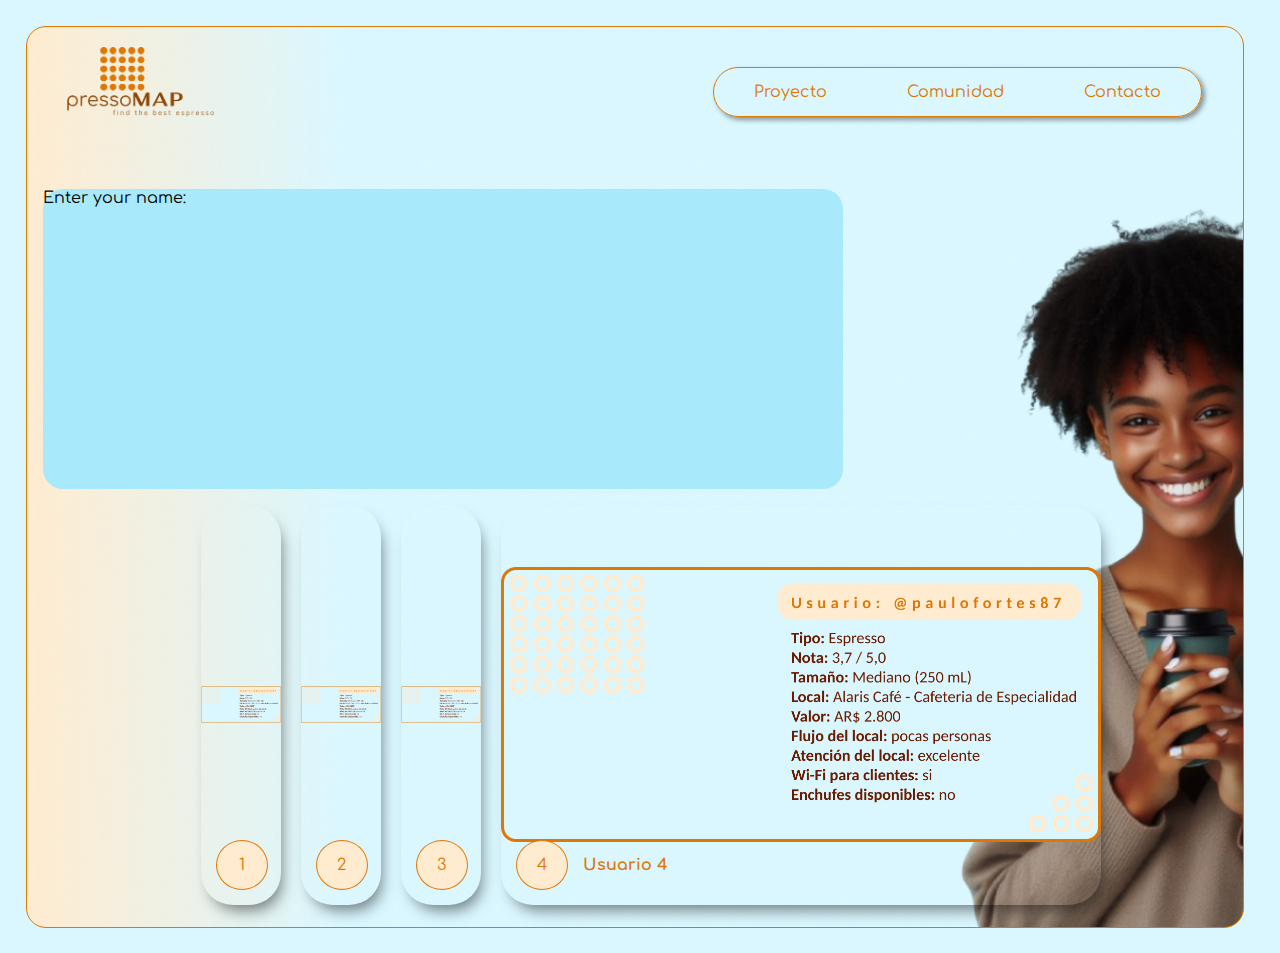
<file: comunidad.html>
<!DOCTYPE html>
<html lang="es">

<head>
    <link rel="preconnect" href="https://fonts.googleapis.com">
    <link rel="preconnect" href="https://fonts.gstatic.com" crossorigin>
    <link href="https://fonts.googleapis.com/css2?family=Comfortaa:wght@300..700&display=swap" rel="stylesheet">
    <meta charset="UTF-8">
    <meta name="viewport" content="width=device-width, initial-scale=1.0">
    <link rel="stylesheet" href="stylesheet.css">
    <link rel="shortcut icon" type="image/ico" href="Image Refs/Refs Images/icono.ico" />
    <title>Comunidad</title>
</head>

<body class="comunidadBody">
    <div class="frameComunidad">

        <!-- defino la barra de navegación -->

        <div class="encabezado">
            <div>
                <a href="index.html"><img class="logo" src="Image Refs/Logos/pressoMAP logo oficial.png"
                        alt="imagen logo presso map"></a>
            </div>
            <div class="barraNavegacion">
                <nav>
                    <ul class="listaNav">
                        <li class="hideOnMobile"><a href="#">Proyecto</a></li>
                        <li class="hideOnMobile"><a href="/comunidad.html">Comunidad</a></li>
                        <li class="hideOnMobile"><a href="#">Contacto</a></li>
                        <li class="botonMenu" onclick=showMenuHamburguesa()><a href="index.html"><img
                                    class="iconoHamburguesa" src="/Image Refs/Refs Images/icono hamburguesa.png"
                                    alt="icono hamburguesa"></a>
                        </li>
                    </ul>
                    <ul class="menuHamburguesa">
                        <li class="elementoLista"><img onclick=hideMenuHamburguesa() class="iconoCerrar"
                                src="/Image Refs/Refs Images/iconoCerrar.png" alt="icono cerrar"></li>
                        <li class="elementoLista"><a href="#">Proyecto</a></li>
                        <li class="elementoLista"><a href="#">Comunidad</a></li>
                        <li class="elementoLista"><a href="#">Contacto</a></li>
                    </ul>
                </nav>
            </div>
        </div>
        <br>
        <br>

        <div class="contenedorComunidad">
            <div class="lineaSupComunidad">
                <div class="formularioComunidad">
                    <form action="" method="get" class="form-example">
                        <div class="form-example">
                            <label for="name">Enter your name: </label>
                            <input type="text" name="name" id="name" required />
                        </div>
                    </form>
                </div>
                <div class="cajaOculta"></div>
            </div>
            <div class="lineaInfComunidad">
                <!-- CARDS ANIMADOS -->
                <div class="wrapper">
                    <div class="container">
                        <input type="radio" name="slide" id="c1" checked>
                        <label for="c1" class="card">
                            <div class="row">
                                <div class="icon">1</div>
                                <div class="description">
                                    <h4>Usuario 1</h4>
                                </div>
                            </div>
                        </label>
                        <input type="radio" name="slide" id="c2" checked>
                        <label for="c2" class="card">
                            <div class="row">
                                <div class="icon">2</div>
                                <div class="description">
                                    <h4>Usuario 2</h4>
                                </div>
                            </div>
                        </label>
                        <input type="radio" name="slide" id="c3" checked>
                        <label for="c3" class="card">
                            <div class="row">
                                <div class="icon">3</div>
                                <div class="description">
                                    <h4>Usuario 3</h4>
                                </div>
                            </div>
                        </label>
                        <input type="radio" name="slide" id="c4" checked>
                        <label for="c4" class="card">
                            <div class="row">
                                <div class="icon">4</div>
                                <div class="description">
                                    <h4>Usuario 4</h4>
                                </div>
                            </div>
                        </label>
                    </div>
                </div>
            </div>
        </div>

    </div>
</body>






<script src="app.js">

</script>


</body>

</html>
</file>
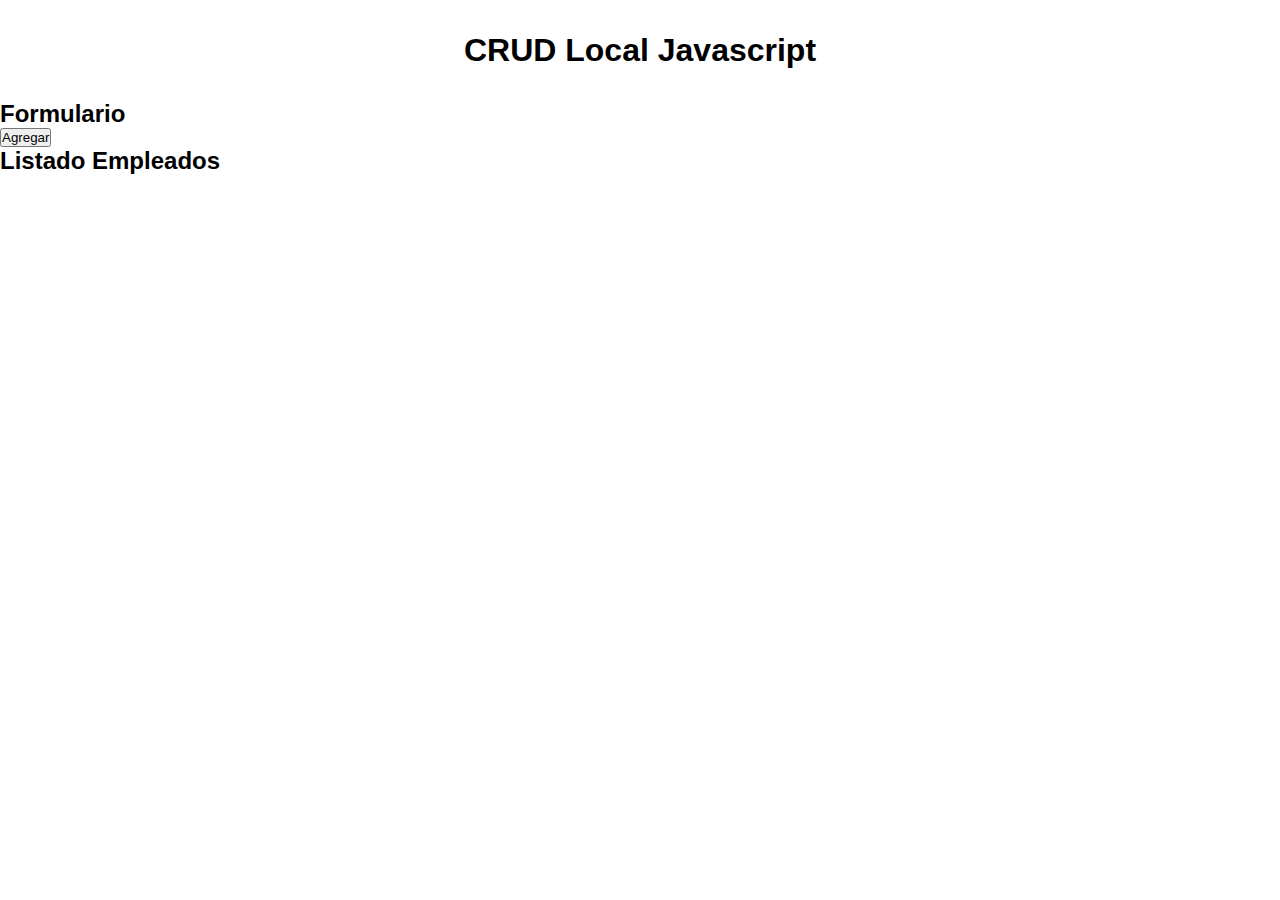
<file: crud.html>
<!DOCTYPE html>
<html lang="es">

<head>
    <meta charset="UTF-8">
    <meta name="viewport" content="width=device-width, initial-scale=1.0">
    <link rel="stylesheet" href="/stylesheet.css">
    <title>Crud</title>
</head>

<body>
    <div class="div-titulo">
        <h1>CRUD Local Javascript</h1>
    </div>

    <div class="contenedor"></div>
    <div class="div-formulario">
        <h2>Formulario</h2>

        <form action="#" id="formulario">
            <input type="text" id="nombre" placeholder="Ingresa un nombre">
            <input type="text" id="puesto" placeholder="Ingresa un puesto">
            <button type="submit" id="btnAgregar">Agregar</button>
        </form>
    </div>

    <div class="div-listado">
        <h2>Listado Empleados</h2>
        <div class="div-empleados">

        </div>
    </div>
    </div>



    <script src="./app.js"></script>
</body>

</html>
</file>
<file: stylesheet.css>
*{
    /*reseteo los parámetros predefinidos de HTML y CSS*/
    padding-top: 0px;
    padding-right: 0px;
    padding-bottom: 0px;
    padding-left: 0px;
    margin-top: 0px;
    margin-right: 0px;
    margin-bottom: 0px;
    margin-left: 0px;


    /*defino una fuente común a toda la página*/
    font-family: "Comfortaa", sans-serif;
}

a:link {
    text-decoration: none;
    color: #DF7704;
}


.indexBody {
    background-color: #DAF7FF;
}

.frameContenido {
    display: fixed;
    border: 1px solid #DF7704;
    background-color: #fff3e3;
    width: 95%;
    height: 100%;
    margin-top: 2%;
    margin-left: 2%;
    margin-right: 2%;
    margin-bottom: 2%;
    padding-bottom: 2%;
    border-radius: 20px;
}

/*PARAMETROS MENU NAVEGACION*/

.encabezado {
    display: flex;
    padding-left: 20px;
    padding-top: 20px;
    width: 100%;
    height: 90px;
    justify-content: space-between;

}

.logo {
    display: flex;
    height: 70px;
    cursor: pointer;
    margin-left: 20px;
}

.barraNavegacion {
    display: flex;
    padding-right: 5%;
    width: 60%;
    justify-content: flex-end;
    align-items: center;
    list-style: none;
    box-sizing: border-box;


}

.listaNav {
    display: flex;
    border-color: #DF7704;
    border-style: solid;
    width: auto;
    border-width: 1px;
    justify-content: space-between;
    align-items: center;
    border-radius: 100px;
    box-shadow: 3px 3px 5px rgba(0,0,0,0.4);
    list-style: none;

}

li > a {
    display: flex;    
    padding-left: 40px;
    padding-right: 40px;
    padding-top: 15px;
    padding-bottom: 15px;
    width: 100%;
    color: #DF7704;
    box-sizing: border-box;
}

nav a:hover{
    background-color: #FFEBD0;
    border-radius: 100px;
}

.menuHamburguesa {
    display: none;
    flex-direction: column;
    position: fixed;
    top: 0;
    right: 0;
    height: 100vh;
    width: 250px;
    /*backdrop-filter imita el efecto de vidrio*/
    backdrop-filter: blur(10px);
    /*garantizo que el menú hamburguesa siempre va a estar por arriba con el z-index 999*/
    z-index: 999;
    background-color: #daf7ffa0;
    box-shadow: -10px 0 10px rgba(0, 0, 0, 0.1);
    align-items: flex-start;
    justify-content: flex-start;
}

.menuHamburguesa li {
    width: 100%;
    padding-top: 50px;
    color: #DF7704;
    align-items: center;
    justify-content: center;

}

.menuHamburguesa a {
    width: 100%;
}
.iconoHamburguesa {
    height: 26px;
    width: 26px;
    cursor: pointer;
}

.iconoCerrar {
    display: flex;
    align-items: flex-end;
    justify-content: flex-end;
    margin-left: 80%;
    height: 26px;
    width: 26px;
    cursor: pointer;
}

.botonMenu {
    display: none;
    background-color: #DAF7FF;
    border-radius: 100px;
}

/*PARAMETROS BENTO BOX*/

.bentoBox{
    display:flex;
    margin-top: 1%;
    width: 100%;
    height: 100vh;
    border-radius: 1em;
    padding: 2em;
    gap: 1em;
    box-sizing: border-box;
}

.linea linea-1{
    height: 100%;
}

.linea {
    border-radius: 1em;
    height: 100%;
}

.linea-1{
    flex: 2;
    display: flex;
    flex-direction: column;
    gap: 1em;
    height: 100%;
}

.linea-2{
    flex: 1;
    display: flex;
    flex-direction: column;
    gap: 1em;
    height: 100%;
}

.linea-3{
    flex: 1;
    display: flex;
    flex-direction: column;
    gap: 1em;
    height: 100vh;
}

.col{
    flex: 1;
    border-radius: 1em;
    display: flex;
    gap: 1em;
    height: 100%;
}

.col.col-2{
    flex: 1;
    display: flex;
    flex-direction: column;
    gap: 1em;
    height: 100%;
}

.col-box{
    flex: 1;
    display: flex;
    border-radius: 1em;
    background: rgba(255, 255, 255, 0.15);
    border: 2 px solid #ffffff10;
    backdrop-filter: blur(50px);
    transition: 0.3s ease-in-out;
    height: 100%;
}

.box{
    flex: 1;
    border-radius: 1em;
    height: 100%;
}

.box{
    background: rgba(255, 255, 255, 0.15);
    border: 2 px solid #DAF7FF;
    backdrop-filter: blur(50px);
    transition: 0.3s ease-in-out;
}

.col-box:hover{
    transform: scale(1.02);
    border: 2px solid #DF7704;
}

.box:hover{
    transform: scale(1.02);
    border: 2px solid #DF7704;
}

.imagenBox1{
    width: 100%;
    height: 100%;
    border-radius: 1em;
    background-size: contain;
}

.imagenBox2{
    width: 100%;
    height: 100%;
    border-radius: 1em;
    background-size: contain;
}

.imagenBox3{
    width: 100%;
    height: 100%;
    border-radius: 1em;
    background-size: contain;
}

.imagenBox4{
    width: 100%;
    height: 100%;
    border-radius: 1em;
    background-size: contain;
}

.imagenBox5{
    width: 100%;
    height: 100%;
    border-radius: 1em;
    background-size: contain;
}

.imagenBox6{
    width: 100%;
    height: 100%;
    border-radius: 1em;
    background-size: contain;
}

.imagenBox7{
    width: 100%;
    height: 100%;
    border-radius: 1em;
    background-size: contain;
}

.imagenBox8{
    width: 100%;
    height: 100%;
    border-radius: 1em;
    background-size: contain;
}

.imagenBox9{
    width: 100%;
    height: 100%;
    background-size: contain;
    border-radius: 1em;
}


/*------------------------------------------PÁGINA COMUNIDAD------------------------------------*/

.comunidadBody {
    background-color: #DAF7FF;
}

.frameComunidad{
    height: 900px;
    display: fixed;
    border: 1px solid #DF7704;
    width: 95%;
    margin-top: 2%;
    margin-left: 2%;
    margin-right: 2%;
    margin-bottom: 2%;
    border-radius: 20px;
    background-image: url(Background\ Comunidad.png);
    background-repeat: no-repeat;
    background-size: cover;
}




.contenedorComunidad {
    width: 100%;
    height: 700px;
    display: flex;
    flex-direction: column;
    gap: 1em;
    border-radius: 20px;
    padding: 1em;
}

.lineaSupComunidad{
    width: 100%;
    height: 300px;
    display: flex;
    flex: 1;
    gap: 1em;
    flex-direction: row;
    border-radius: 20px;
}

.formularioComunidad{
    width: 100%;
    height: 300px;
    display: flex;
    flex: 2;
    gap: 1em;
    border-radius: 20px;
    background-color: #a8e9fb;
}

.lineaInfComunidad {
    width: 100%;
    height: 400px;
    display: flex;
    flex: 1;
    gap: 1em;
    border-radius: 20px;
}

.cajaOculta{
    width: 100%;
    height: 300px;
    display: flex;
    flex: 1;
    gap: 1em;
    border-radius: 20px;
}

/* PAGINA CRUD - FORMULARIO PARA REVIEWS */

.div-titulo{
    width: 100%;
    height: 100px;
    display: flex;
    justify-content: center;
    align-items: center;
}

div-titulo h1 {
    font-weight: 300;
}

.contenedor{
    width: 100%;
    height: calc(100vh-100px);
    display: flex;
    justify-content: center;
}

.contenedor .div-formulario{
    width: 30%;
    height: 250px;
    margin: 15px 15px;
    background-color: #DAF7FF;
    display: flex;
    flex-direction: column;
    justify-content: center;
    align-items: center;
    border-radius: 10px;
    box-shadow: 10px 10px rgba(0, 0, 0, 0.3);
}

.contenedor .div-formulario h2 {
    margin-top: 10px;
    font-weight: 300;
    font-size: 2em;
    color: whitesmoke;
}

.contenedor .div-formulario form {
    width: 100%;
    height: 100%;
    display: flex;
    flex-direction: column;
    justify-content: center;
    align-items: center;
}

.contenedor .div-formulario form input,
.contenedor .div-formulario form button {
    width: 60%;
    padding: 10px 10px;
    margin: 10px 10px;
}

.contenedor .div-listado {
    width: 55%;
    height: calc(100% - 50px);
    margin: 15px 15px;
    background-color: #DF7704;
    display: flex;
    flex-direction: column;
    align-items: center;
    border-radius: 10px;
    box-shadow: 10px 10px rgba(0, 0, 0, 0.3);
}

.contenedor .div-listado h2 {
    margin-top: 10px;
    font-weight: 300;
    font-size: 2em;
    color: whitesmoke;
}

.contenedor .div-listado .div-empleados {
    width: 100%;
    height: 100%;
    display: flex;
    flex-direction: column;
    align-items: center;
    margin: 15px;
    padding: 0 30px;
}

.contenedor .div-listado .div-empleados p {
    margin: 10px 0;
    font-size: 1em;
    color: #ddd;
}




/* CARD ANIMADOS - ATENCIÓN !!!!- */

.wrapper{
    width: 100%;
    height: 400px;
    display: flex;
    align-items: center;
    justify-content: center;
    
}

.container{
    height: 400px;

    display: flex;
    flex-wrap: nowrap;
    justify-content: center;

}

.card{
    width: 80px;
    border-radius: 2rem;
    background-size: cover;
    cursor: pointer;
    overflow: hidden;
    margin: 0 10px;
    display: flex;
    align-items: flex-end;
    transition: .6s cubic-bezier(.91,-0.10,0,.99);
    box-shadow: 5px 10px 15px -5px rgba(0, 0, 0, 0.5);
}

.card > .row{
    color: #DF7704;
    display: flex;
    flex-wrap: nowrap;    
}

.card > .row > .icon{
    background:#FFEBD0;
    color: #DF7704;
    border: 1px solid #DF7704;
    border-radius: 50%;
    width: 50px;
    display: flex;
    justify-content: center;
    align-items: center;
    margin: 15px;
}

.card > .row > .description {
    display: flex;
    justify-content: center;
    flex-direction: column;
    overflow: hidden;
    height: 80px;
    width: 520px;
    opacity: 0;
    transform: translate(30px);
    transition-delay: .3s;
    transition: all .3s ease; 
}

.description p{
    color: black;
    padding-top: 5px;

}

input{
    display: none;    
}

input:checked + label{
    width: 600px;    
}

input:checked + label .description{
    opacity: 1 !important;
    transform: translateY(0) !important;
}

.card[for="c1"]{
    background-image: url(/Tarjeta\ Cafe.png);
    background-size: 100%;
    background-repeat: no-repeat;
    background-position: center;
}

.card[for="c2"]{
    background-image: url(/Tarjeta\ Cafe.png);
    background-size: 100%;
    background-repeat: no-repeat;
    background-position: center;
}

.card[for="c3"]{
    background-image: url(/Tarjeta\ Cafe.png);
    background-size: 100%;
    background-repeat: no-repeat;
    background-position: center;
}

.card[for="c4"]{
    background-image: url(/Tarjeta\ Cafe.png);
    background-size: 100%;
    background-repeat: no-repeat;
    background-position: center;;
}



/*------------------------------------creo los parámetros de responsividad-----------------------*/

@media(max-width: 800px){
    .hideOnMobile{display: none;}
    .botonMenu {display: block;}
    .bentoBox{flex-direction: column;}
    .linea-1{flex-direction: row;}
    .linea-2{flex-direction: row;}
    .linea-3{flex-direction: row;}
    .col {flex: 2; flex-direction: column;}
}

@media(max-width: 400px){
    .menuHamburguesa {width: 100%;}
    .linea{gap: 0.5em;}
    .col{gap: 0.5em;}
    .bentoBox{
        max-width: 900px;
        max-height: 550px;
        gap: 0.5em;
    }
}
</file>
